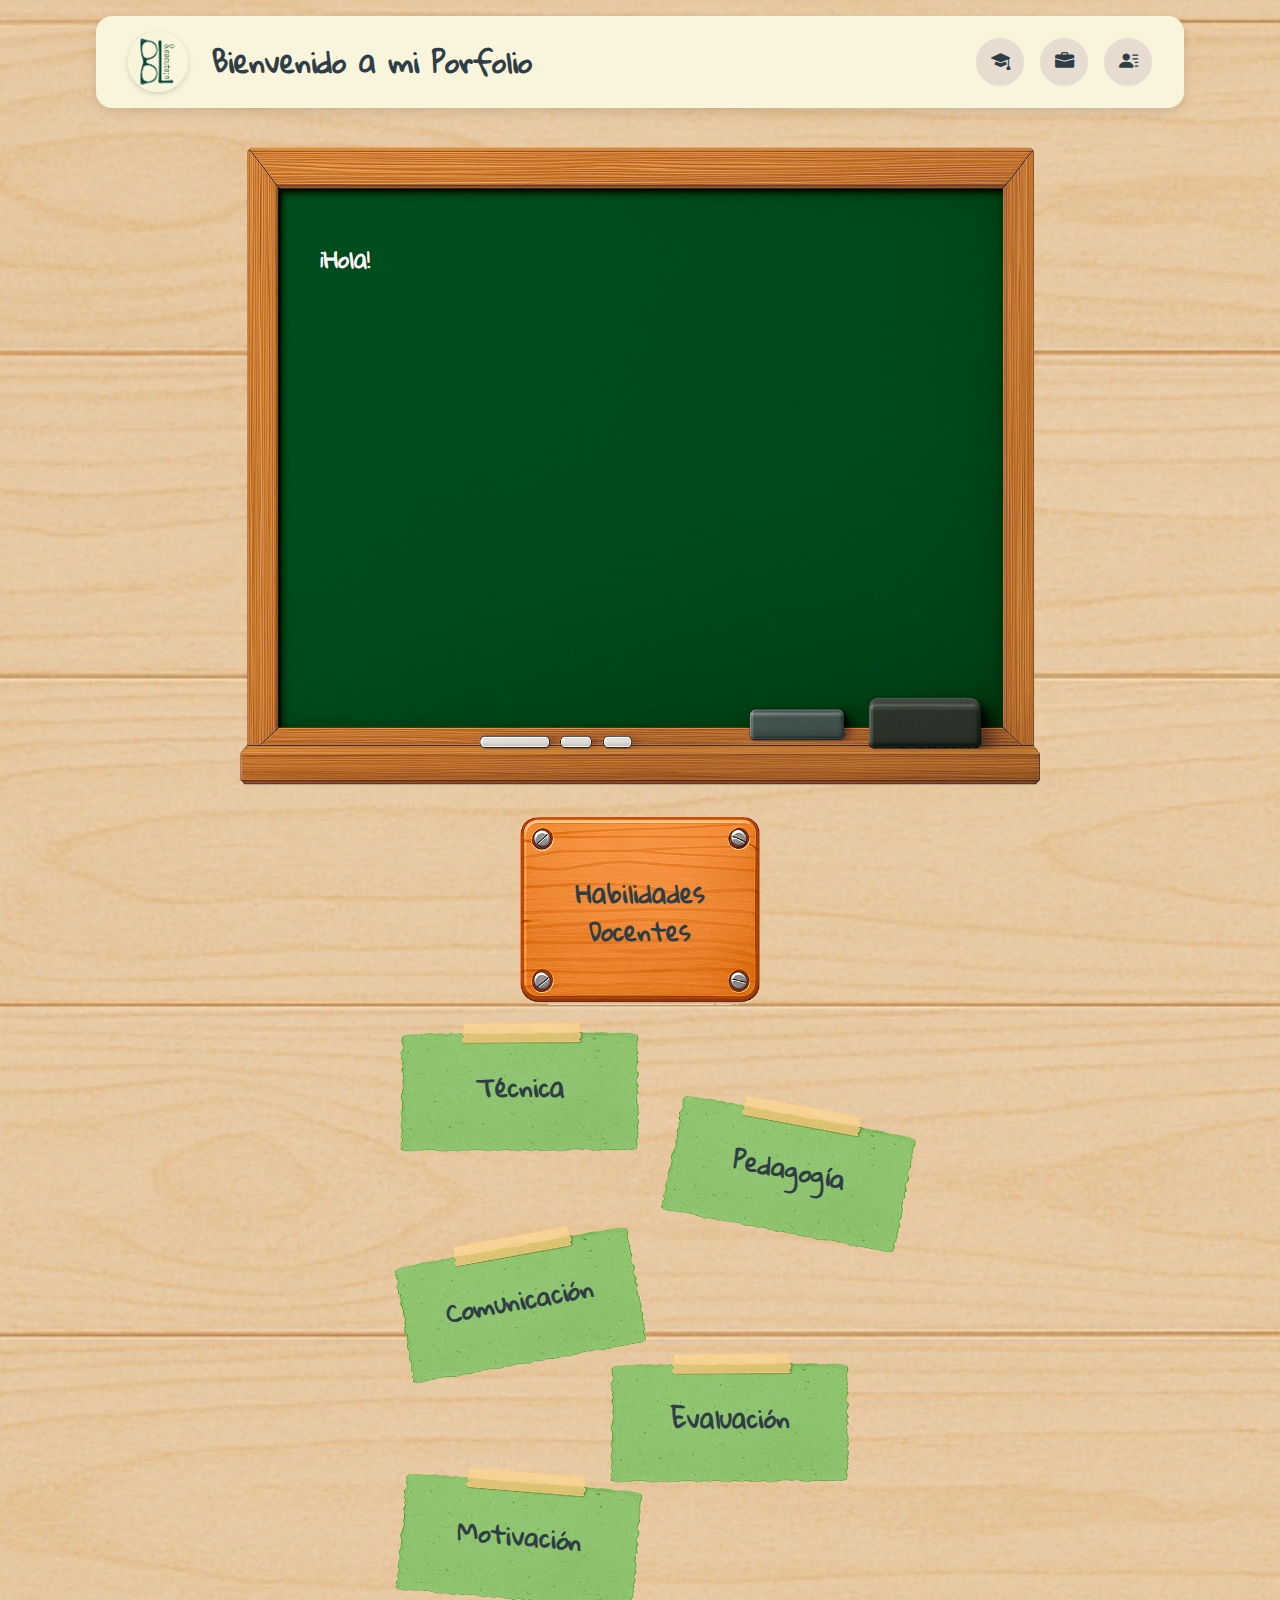
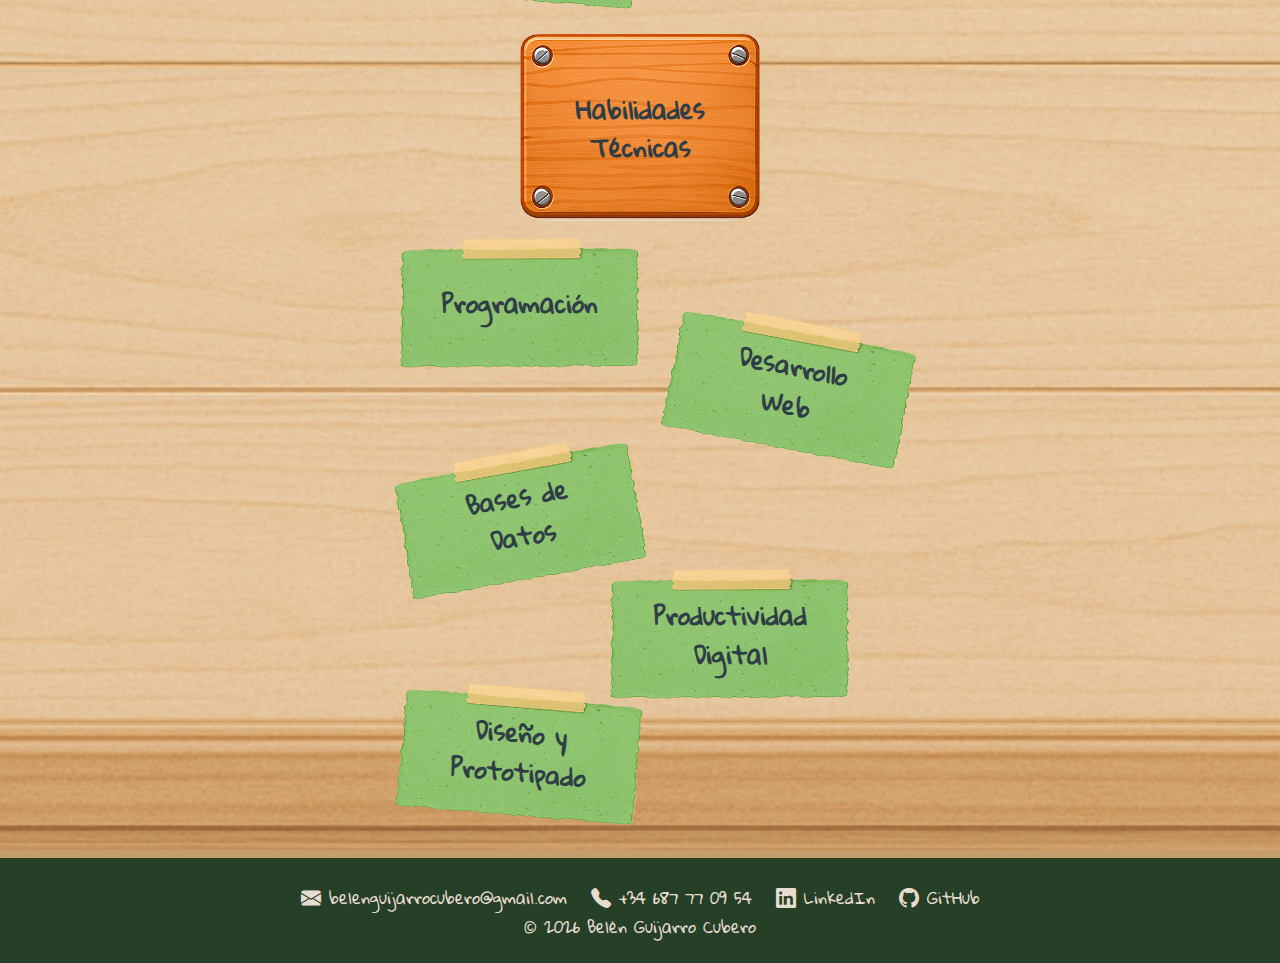
<file: index.html>
<!DOCTYPE html>
<html lang="es">

<head>
  <meta charset="UTF-8" />
  <meta name="viewport" content="width=device-width, initial-scale=1.0" />
  <title>Belén Guijarro Cubero CV</title>
  <link rel="stylesheet" href="https://cdn.jsdelivr.net/npm/bootstrap-icons@1.10.5/font/bootstrap-icons.css" />
  <link rel="stylesheet" href="css/styles.css" />
</head>

<body>

  <header class="main-header">
    <div class="avatar-container">
      <a href="index.html"><img src="img/logo.png" alt="Logo Belén"></a>
    </div>
    <h1 class="header-title">Bienvenido a mi Porfolio</h1>
    <nav class="main-nav">
      <ul>
        <li><a href="educacion.html" aria-label="Formación"> <i class="bi bi-mortarboard-fill"></i></a></li>
        <li><a href="trabajo.html" aria-label="Experiencia"><i class="bi bi-briefcase-fill"></i></a></li>
        <li><a href="doc/CVBelenGuijarroCubero.pdf" target="_blank" aria-label="Descargar CV"><i
              class="bi bi-person-lines-fill"></i></a></li>
      </ul>
    </nav>
  </header>

  <main>
    <div id="layout">
      <div id="izquierda" class="contenedor-lateral">
        <div id="tablon-container">
          <img src="./img/tablon.png" alt="Pizarra" class="pizarra-img">
          <h2 class="titulo-lateral">Habilidades Docentes</h2>
        </div>
        <div class="post-it post" data-title="Técnica"
          data-description="He adquirido competencias técnicas gracias a una formación especializada en Desarrollo de Aplicaciones Web. Estas habilidades las he aplicado como programadora en Tamgran, empresa dedicada al desarrollo web, y como formadora en los últimos años, adaptando los contenidos a distintos niveles de dominio de las tecnologías según las necesidades de cada proyecto o alumno.">
          <img src="./img/posit.png" alt="Pizarra" class="pizarra-img">
          <h2 class="titulo-lateral Habilidades">Técnica</h2>
        </div>
        <div class="post-it1 post" data-title="Pedagogía"
          data-description="Mi enfoque pedagógico se apoya en metodologías activas donde el estudiante es el protagonista. A lo largo de estos años, he ido formándome en distintos cursos y seminarios sobre educación, y he puesto en práctica todo lo aprendido durante mi experiencia como formadora. En competencias digitales, me gusta que el aprendizaje sea sobre todo práctico: que cada persona experimente, pruebe herramientas y resuelva situaciones reales. Siempre que puedo, incluyo juegos y dinámicas atractivas que ayuden a motivar y hacer más amenas las clases.">
          <img src="./img/posit.png" alt="Pizarra" class="pizarra-img">
          <h2 class="titulo-lateral Habilidades">Pedagogía</h2>
        </div>
        <div class="post-it2 post" data-title="Comunicación"
          data-description="Para mí, la comunicación clara y empática es clave en cualquier proceso de aprendizaje. Me esfuerzo en adaptar mi forma de expresarme a cada persona y situación, creando un ambiente de confianza donde todo el mundo se sienta cómodo para participar y preguntar. Esta habilidad la he desarrollado también gracias a los años que he trabajado de cara al público, donde aprendí la importancia de escuchar y transmitir los mensajes con claridad.">
          <img src="./img/posit.png" alt="Pizarra" class="pizarra-img">
          <h2 class="titulo-lateral Habilidades">Comunicación</h2>
        </div>
        <div class="post-it3 post" data-title="Evaluación"
          data-description="Desarrollo sistemas de evaluación continua y formativa que permiten medir el progreso real del alumnado y acompañar su aprendizaje de manera personalizada. Me gusta ofrecer retroalimentación constructiva y clara, que les ayude a identificar sus fortalezas y a seguir mejorando día a día.">
          <img src="./img/posit.png" alt="Pizarra" class="pizarra-img">
          <h2 class="titulo-lateral Habilidades">Evaluación</h2>
        </div>
        <div class="post-it4 post" data-title="Motivación" data-description="Para mí, motivar a las personas es fundamental. Me gusta ayudarles a descubrir lo que pueden lograr y hacer que se sientan capaces. Suelo usar actividades prácticas y dinámicas que despierten su interés y les animen a participar con ganas. Creo que aprender debe ser algo positivo y que cada persona se sienta acompañada en el proceso.

">
          <img src="./img/posit.png" alt="Pizarra" class="pizarra-img">
          <h2 class="titulo-lateral Habilidades">Motivación</h2>
        </div>
      </div>
      <div id="pizarra-container">
        <picture>
          <source media="(max-width: 768px)" srcset="./img/pantallaMovil.png">
          <img src="./img/pizarraAlargada.png" alt="Pizarra" class="pizarra-img" id="imagenPizarra">
        </picture>
        <div id="pizarra">
          <h2 id="line1"></h2>
          <p id="line2"></p>
          <p id="line3"></p>
          <p id="line4"></p>
        </div>
      </div>
      <div id="derecha" class="contenedor-lateral">
        <div id="tablon-container">
          <img src="./img/tablon.png" alt="Pizarra" class="pizarra-img">
          <h2 class="titulo-lateral">Habilidades Técnicas</h2>
        </div>
        <div class="post-it post" data-title="Programación"
          data-description="Tengo experiencia en desarrollo con Java, Python, JavaScript y PHP. Con Python he trabajado principalmente en desarrollo web usando el framework Django, creando aplicaciones completas con gestión de datos y paneles de administración. En Java he realizado proyectos que van desde ejercicios básicos hasta aplicaciones conectadas con bases de datos. Con PHP he desarrollado sitios web tanto en PHP puro como utilizando Laravel, lo que me ha permitido trabajar con estructuras más avanzadas y ordenadas. JavaScript es el lenguaje que más disfruto, y con él he creado numerosas interacciones con el navegador y el DOM, además de trabajar con peticiones fetch para integrar APIs y mejorar la experiencia de usuario. Siempre procuro aplicar buenas prácticas de programación y adaptarme a las necesidades de cada proyecto.">
          <img src="./img/posit.png" alt="Pizarra" class="pizarra-img">
          <h2 class="titulo-lateral Habilidades">Programación</h2>
        </div>
        <div class="post-it1 post" data-title="Desarrollo Web"
          data-description="Tengo experiencia en desarrollo web creando proyectos completos que integran tanto la parte visual como la funcionalidad. Trabajo con HTML y CSS para construir estructuras claras y diseños adaptativos, cuidando la accesibilidad y la experiencia de usuario. Estos conocimientos los combino con JavaScript para crear interacciones dinámicas en el navegador, y con frameworks como Django (Python) y Laravel (PHP) para desarrollar aplicaciones más complejas con bases de datos. Además, utilizo herramientas como Figma y Canva para diseñar prototipos y organizar los contenidos antes de llevarlos a producción. Siempre procuro adaptar cada proyecto a las necesidades concretas, aplicando buenas prácticas y un enfoque práctico orientado a resultados.">
          <img src="./img/posit.png" alt="Pizarra" class="pizarra-img">
          <h2 class="titulo-lateral Habilidades">Desarrollo Web</h2>
        </div>
        <div class="post-it2 post" data-title="Bases de Datos"
          data-description="Tengo experiencia en la gestión de bases de datos SQL, trabajando con sentencias DML y DDL para crear, modificar y mantener estructuras de datos de forma eficiente y segura. He diseñado y administrado bases de datos que dan soporte a aplicaciones web, gestionando el almacenamiento de información, la creación de relaciones entre tablas y el control de acceso a los datos según las necesidades de cada proyecto.">
          <img src="./img/posit.png" alt="Pizarra" class="pizarra-img">
          <h2 class="titulo-lateral Habilidades">Bases de Datos</h2>
        </div>
        <div class="post-it3 post" data-title="Productividad Digital"
          data-description="Tengo experiencia en el uso de herramientas de productividad digital, adaptando los recursos según el nivel de cada persona o grupo. Para quienes están empezando, suelo trabajar con la suite de Google (Gmail, Drive, Documentos, Hojas de cálculo y Formularios) por su facilidad de uso y accesibilidad. A nivel más avanzado, combino estas herramientas con aplicaciones y entornos colaborativos como Trello, GitHub, Notion o Canva, que permiten organizar proyectos, gestionar tareas en equipo, compartir información y optimizar procesos de trabajo de manera más completa.">
          <img src="./img/posit.png" alt="Pizarra" class="pizarra-img">
          <h2 class="titulo-lateral Habilidades">Productividad Digital</h2>
        </div>
        <div class="post-it4 post" data-title="Prototipado y Diseño"
          data-description="Me gusta trabajar el prototipado y el diseño como parte fundamental de cualquier proyecto web. Utilizo Figma para crear prototipos interactivos y definir la apariencia de las páginas, y combino estas maquetas con herramientas como Canva según las necesidades de cada proyecto. Esto me permite preparar diseños claros, visuales y fáciles de implementar.">
          <img src="./img/posit.png" alt="Pizarra" class="pizarra-img">
          <h2 class="titulo-lateral Habilidades">Diseño y Prototipado</h2>
        </div>
      </div>
    </div>
    <div id="modal" class="modal">
      <div class="modal-content">
        <span class="close">&times;</span>
        <h2 id="modal-title"></h2>
        <p id="modal-description"></p>
      </div>
    </div>
  </main>
  <footer class="pie-pagina">
    <div class="pie-contenido">
      <div class="contacto">
        <a href="mailto:belenguijarrocubero@gmail.com"><i class="bi bi-envelope-fill"></i>
          belenguijarrocubero@gmail.com</a>
        <a href="tel:+34687770954"><i class="bi bi-telephone-fill"></i> +34 687 77 09 54</a>
        <a href="www.linkedin.com/in/beguik" target="_blank" rel="noopener"><i class="bi bi-linkedin"></i> LinkedIn</a>
        <a href="https://github.com/beguik" target="_blank" rel="noopener"><i class="bi bi-github"></i> GitHub</a>
      </div>
    </div>
    <div class="pie-copy">
      &copy; <span id="anio">2025</span> Belén Guijarro Cubero
    </div>
  </footer>
  <script src="miScript.js"></script>
  <script>
    document.getElementById('anio').textContent = new Date().getFullYear();
  </script>
</body>

</html>
</file>
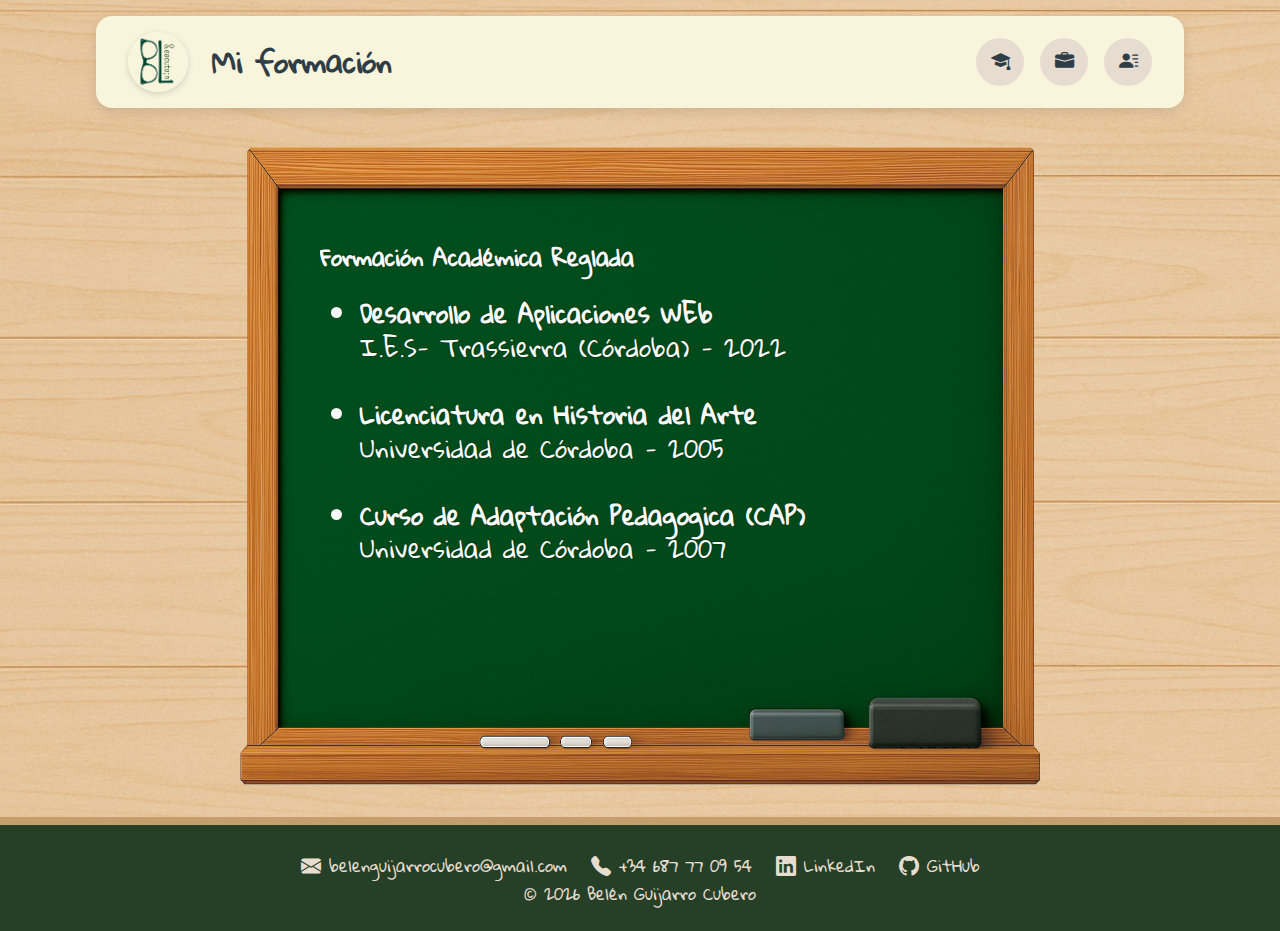
<file: educacion.html>
<!DOCTYPE html>
<html lang="es">

<head>
  <meta charset="UTF-8" />
  <meta name="viewport" content="width=device-width,initial-scale=1.0" />
  <title>Formación – Belén Guijarro</title>
  <link rel="stylesheet" href="https://cdn.jsdelivr.net/npm/bootstrap-icons@1.10.5/font/bootstrap-icons.css" />
  <link rel="stylesheet" href="css/styles.css" />
</head>

<body>
  <header class="main-header">
    <div class="avatar-container">
      <a href="index.html"><img src="img/logo.png" alt="Logo Belén"></a>
    </div>
    <h1 class="header-title">Mi formación</h1>
    <nav class="main-nav">
      <ul>
        <li><a href="educacion.html" aria-label="Formación"> <i class="bi bi-mortarboard-fill"></i></a></li>
        <li><a href="trabajo.html" aria-label="Experiencia"><i class="bi bi-briefcase-fill"></i></a></li>
        <li><a href="doc/CVBelenGuijarroCubero.pdf" target="_blank" aria-label="Descargar CV"><i
              class="bi bi-person-lines-fill"></i></a></li>
      </ul>
    </nav>
  </header>

  <main>
    <div id="layout">
      <div id="pizarra-container">
         <picture>
          <source media="(max-width: 768px)" srcset="img/pantallaMovil.png">
          <img src="img/pizarraAlargada.png" alt="Pizarra" class="pizarra-img" id="imagenPizarra">
        </picture>
        <div id="pizarra" class="texto">
          <h2>Formación Académica Reglada</h2>
          <ul>
            <li><strong> Desarrollo de Aplicaciones WEb </strong><br /> I.E.S- Trassierra (Córdoba) - 2022</li><br />
            <li><strong>Licenciatura en Historia del Arte </strong><br />Universidad de Córdoba - 2005</li><br />
            <li><strong>Curso de Adaptación Pedagogica (CAP)</strong> <br /> Universidad de Córdoba - 2007</li>
          </ul>
        </div>
      </div>
    </div>
  </main>

  <footer class="pie-pagina">
    <div class="pie-contenido">
      <div class="contacto">
        <a href="mailto:belenguijarrocubero@gmail.com">
          <i class="bi bi-envelope-fill"></i>
          belenguijarrocubero@gmail.com
        </a>
        <a href="tel:+34687770954">
          <i class="bi bi-telephone-fill"></i>
          +34 687 77 09 54
        </a>
        <a href="https://www.linkedin.com/in/beguik" target="_blank">
          <i class="bi bi-linkedin"></i>
          LinkedIn
        </a>
        <a href="https://github.com/beguik" target="_blank">
          <i class="bi bi-github"></i>
          GitHub
        </a>
      </div>
    </div>
    <div class="pie-copy">
      &copy; <span id="anio"></span> Belén Guijarro Cubero
    </div>
  </footer>

  <script src="miScript.js"></script>
  <script>
    document.getElementById('anio').textContent = new Date().getFullYear();
  </script>
</body>

</html>
</file>
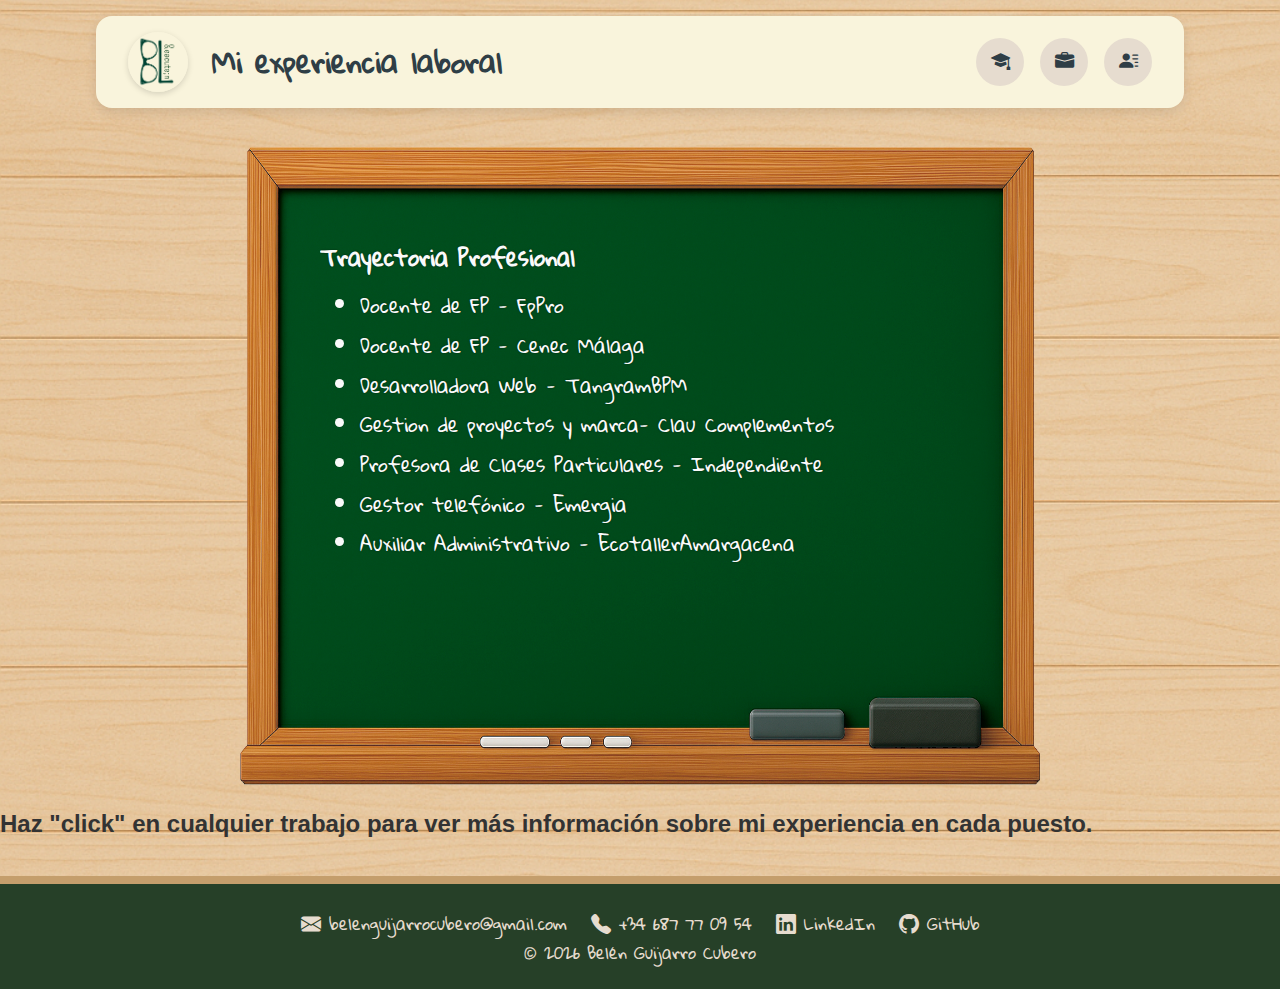
<file: trabajo.html>
<!DOCTYPE html>
<html lang="es">

<head>
    <meta charset="UTF-8" />
    <meta name="viewport" content="width=device-width,initial-scale=1.0" />
    <title>Trabajo – Belén Guijarro</title>
    <link rel="stylesheet" href="https://cdn.jsdelivr.net/npm/bootstrap-icons@1.10.5/font/bootstrap-icons.css" />
    <link rel="stylesheet" href="./css/styles.css" />
</head>

<body>
    <header class="main-header">
        <div class="avatar-container">
            <a href="index.html"><img src="img/logo.png" alt="Logo Belén"></a>
        </div>
        <h1 class="header-title">Mi experiencia laboral</h1>
        <nav class="main-nav">
            <ul>
                <li><a href="educacion.html" aria-label="Formación"> <i class="bi bi-mortarboard-fill"></i></a></li>
                <li><a href="trabajo.html" aria-label="Experiencia"><i class="bi bi-briefcase-fill"></i></a></li>
                <li><a href="doc/CVBelenGuijarroCubero.pdf" target="_blank" aria-label="Descargar CV"><i
                            class="bi bi-person-lines-fill"></i></a></li>
            </ul>
        </nav>
    </header>

    <main>
        <div id="layout">
            <div id="pizarra-container">
                <picture>
                    <source media="(max-width: 768px)" srcset="./img/PantallaMuyAlargada.png">
                    <img src="./img/pizarraAlargada.png" alt="Pizarra" class="pizarra-img" id="imagenPizarra">
                </picture>
                <div id="pizarra" class="texto">
                    <h2>Trayectoria Profesional</h2>
                    <ul id="listaTrabajos">
                        <li data-panel="FpPro">Docente de FP - FpPro </li>
                        <li data-panel="Cenec">Docente de FP - Cenec Málaga </li>
                        <li data-panel="TangramBPM">Desarrolladora Web - TangramBPM </li>
                        <li data-panel="Clau">Gestion de proyectos y marca- Clau Complementos</li>
                        <li data-panel="Clases">Profesora de Clases Particulares - Independiente</li>
                        <li data-panel="Emergia">Gestor telefónico - Emergia </li>
                        <li data-panel="EcoTaller">Auxiliar Administrativo - EcotallerAmargacena </li>
                    </ul>
                </div>
            </div>
        </div>
        <div class="info-panels">
            <div class="info-panel" id="FpPro">
                <h3>Docente de FP (CFGS DAW)– Fpro</h3>
                <p class="info-fecha"><strong>Octubre 2024 – Actualidad</strong></p>
                <h4>Asignaturas Impartidas</h4>
                <ul>
                    <li>Desarrollo de Aplicaciones Web en Entorno Cliente</li>
                    <li>Bases de Datos</li>
                </ul>
                <h4>Responsabilidades Clave</h4>
                <ul>
                    <li>Diseño y actualización de los planes de estudio según el currículo oficial.</li>
                    <li>Creación de materiales didácticos interactivos (ejercicios, guías y proyectos).</li>
                    <li>Evaluación continua y feedback individualizado para mejorar el rendimiento del alumnado.</li>
                    <li>Coordinación de prácticas en empresas colaboradoras y tutorías de proyecto fin de grado.</li>
                </ul>
            </div>

            <div class="info-panel" id="Cenec">
                <h3>Docente de FP (CFGS DAW) – Cenec Málaga</h3>
                <p class="info-fecha"><strong>Octubre 2023 – Actualidad</strong></p>
                <h4>Asignaturas Impartidas</h4>
                <ul>
                    <li>Programación (Java)</li>
                    <li>Desarrollo Web en Entorno Cliente</li>
                    <li>Diseño de Aplicaciones Web</li>
                    <li>Despliegue de Aplicaciones Web</li>
                    <li>HLC (Curso 2023/24)</li>
                    <li>Digitalización (Curso 2024/25)</li>
                </ul>

                <h4>Responsabilidades Clave</h4>
                <ul>
                    <li>Adaptación y despliegue de entornos de desarrollo basados en Java y frameworks web.</li>
                    <li>Creación de laboratorios prácticos de front-end con HTML, CSS y JavaScript.</li>
                    <li>Guía en el uso de herramientas de gestión de versiones y despliegue continuo.</li>
                    <li>Diseño de casos de estudio para digitalización de procesos y gestión documental.</li>
                    <li>Monitorización del progreso y atención personalizada a alumnos en tutorías.</li>
                </ul>
            </div>

            <div class="info-panel" id="TangramBPM">
                <h3>Desarrolladora Web – TangramBPM</h3>
                <p class="info-fecha"><strong>Marzo 2022 – Marzo 2023</strong></p>
                <h4>Tecnologías y Herramientas</h4>
                <ul>
                    <li>Python (Django Framework)</li>
                    <li>HTML5, CSS3, JavaScript</li>
                    <li>REST API y Django ORM</li>
                    <li>Git / GitHub para control de versiones</li>
                </ul>
                <h4>Responsabilidades Clave</h4>
                <ul>
                    <li>Recolección de requisitos de demandas de clientes.</li>
                    <li>Diseño e implementación de nuevas funcionalidades en el sistema ERP.</li>
                    <li>Mantenimiento y optimización de módulos back-end con Django.</li>
                    <li>Integración de servicios externos y APIs REST.</li>
                </ul>

            </div>

            <div class="info-panel" id="Clau">
                <h3>Responsable de Proyectos e Imagen de Marca – Clau Complementos</h3>
                <p class="info-fecha"><strong>Mayo 2010 – Junio 2022</strong></p>

                <h4>Etapas</h4>
                <ul>
                    <li><strong>Asalariada</strong>: atención al cliente, gestión de almacén y pedidos.</li>
                    <li><strong>Autónoma</strong>: rediseño de procesos productivos; gestión de marca en web, redes
                        sociales y marketplaces.</li>
                </ul>
                <h4>Funciones Principales</h4>
                <ul>
                    <li>Atención y soporte al cliente.</li>
                    <li>Diseño y fabricación de productos textiles bordados.</li>
                    <li>Gestión integral de la imagen de marca en la web y redes sociales.</li>
                    <li>Planificación y seguimiento de campañas en marketplaces.</li>
                </ul>

            </div>

            <div class="info-panel" id="Clases">
                <h3>Profesora de Clases Particulares – Independiente</h3>
                <p class="info-fecha"><strong>2003 – 2010</strong></p>
                <h4>Asignaturas Impartidas</h4>
                <ul>
                    <li>Lengua y Literatura</li>
                    <li>Matemáticas</li>
                    <li>Historia (ESO y Bachillerato)</li>
                    <li>Historia del Arte</li>
                </ul>

                <h4>Funciones Principales</h4>
                <ul>
                    <li>Diseño de sesiones personalizadas según nivel y estilo de aprendizaje.</li>
                    <li>Preparación exhaustiva para exámenes de ESO y la prueba de acceso a Bachillerato.</li>
                    <li>Elaboración de material didáctico y ejercicios de refuerzo.</li>
                    <li>Seguimiento individualizado y feedback continuo para consolidar conocimientos.</li>
                </ul>
            </div>

            <div class="info-panel" id="Emergia">
                <h3>Gestor Telefónico – Emergia</h3>
                <p class="info-fecha"><strong>Diciembre 2009 – Marzo 2010</strong></p>
                <h4>Responsabilidades Principales</h4>
                <ul>
                    <li>Recepción y gestión de llamadas entrantes de usuarios de Endesa.</li>
                    <li>Resolución de incidencias técnicas y administrativas.</li>
                    <li>Proporcionar información sobre facturación, contratos y servicios.</li>
                    <li>Registro detallado de cada interacción en el sistema CRM.</li>
                    <li>Escalado de casos complejos a los equipos de back-office.</li>
                </ul>
            </div>
            <div class="info-panel" id="EcoTaller">
                <h3>Auxiliar Administrativo – Ecotaller Amargacena</h3>
                <p class="info-fecha"><strong>Agosto 2007 – Diciembre 2008</strong></p>
                <h4>Funciones Principales</h4>
                <ul>
                    <li>Gestión completa de la facturación: emisión y archivo de facturas de clientes y proveedores.
                    </li>
                    <li>Coordinación de inspecciones en la ITV: preparación de vehículos, traslado y seguimiento de
                        resultados.</li>
                    <li>Control y aprovisionamiento de recambios: seguimiento de stock, pedidos a proveedores y
                        recepción de mercancía.</li>
                    <li>Atención telefónica y presencial a clientes para resolver dudas sobre presupuestos y
                        reparaciones.</li>
                </ul>
            </div>
        </div>
<h2 class="instruccion-trabajos">
 Haz "click" en cualquier trabajo para ver más información sobre mi experiencia en cada puesto.
</h2>
    </main>

    <footer class="pie-pagina">
        <div class="pie-contenido">
            <div class="contacto">
                <a href="mailto:belenguijarrocubero@gmail.com">
                    <i class="bi bi-envelope-fill"></i>
                    belenguijarrocubero@gmail.com
                </a>
                <a href="tel:+34687770954">
                    <i class="bi bi-telephone-fill"></i>
                    +34 687 77 09 54
                </a>
                <a href="https://www.linkedin.com/in/beguik" target="_blank">
                    <i class="bi bi-linkedin"></i>
                    LinkedIn
                </a>
                <a href="https://github.com/beguik" target="_blank">
                    <i class="bi bi-github"></i>
                    GitHub
                </a>
            </div>
        </div>
        <div class="pie-copy">
            &copy; <span id="anio"></span> Belén Guijarro Cubero
        </div>
    </footer>

    <script src="./miScript.js"></script>
    <script>
        document.getElementById('anio').textContent = new Date().getFullYear();
    </script>
</body>

</html>
</file>
<file: css/styles.css>
@font-face {
  font-family: 'Chalky';
  src: url('../fuentes/GloriaHallelujah-Regular.ttf') format('truetype');
  font-weight: normal;
  font-style: normal;
}

html,
body {
  margin: 0;
  padding: 0;
  width: 100%;
  min-height: 100vh;
}

body {
  background: url('../img/fondo.png') no-repeat center top;
  background-size: cover;
  font-family: 'Arial', sans-serif;
  color: #333;
  line-height: 1.6;
}

/* ----- HEADER ----- */
.main-header {
  display: flex;
  align-items: center;
  justify-content: space-between;
  background: #F9F4DC;
  padding: 1rem 2rem;
  border-radius: 1rem;
  box-shadow: 0 4px 12px rgba(0, 0, 0, 0.1);
  margin: 1rem auto;
  width: 80%;
}

/* HEADER-Avatar */
.avatar-container {
  flex-shrink: 0;
  width: 60px;
  height: 60px;
  border-radius: 50%;
  overflow: hidden;
  box-shadow: 0 2px 6px rgba(0, 0, 0, 0.15);
}

.avatar-container img {
  width: 100%;
  height: 100%;
  object-fit: cover;
}

/* HEADER-Nombre */
.header-title {
  flex-grow: 1;
  margin: 0 1.5rem;
  font-family: 'Chalky', sans-serif;
  font-size: 1.75rem;
  color: #2F3E46;
}

/* HEADER-Navegación */
.main-nav ul {
  list-style: none;
  display: flex;
  gap: 1rem;
  margin: 0;
  padding: 0;
}

.main-nav a i {
  font-size: 1.2rem;
  color: #2F3E46;
}

.main-nav a {
  display: flex;
  align-items: center;
  justify-content: center;
  width: 48px;
  height: 48px;
  background: #E6DCCF;
  border-radius: 50%;
  text-decoration: none;
  transition: background 0.2s;
}

.main-nav a:hover {
  background: #D3C5AC;
}

/* ----- MAIN ----- */
/* MAIN-contenedor principal */
#layout {
  display: flex;
  flex-direction: row;
  justify-content: center;
  align-items: stretch;
  gap: 1.5rem;
  width: 90%;
  max-width: 2040px;
  margin: 0 auto;
}

/* MAIN-contenedores laterales */
#izquierda,
#derecha {
  flex: 0 0 20%;
  margin-top: 5%;
  display: flex;
  align-items: center;
  justify-content: center;
  flex-direction: column;
  justify-content: flex-start;
}

#tablon-container {
  display: block;
  height: auto;
  margin: 0;
  position: relative;
  width: 60%;
  box-sizing: border-box;
  margin-bottom: 1rem;
}

.titulo-lateral {
  position: absolute;
  top: 50%;
  left: 50%;
  transform: translate(-50%, -50%);
  margin: 0;
  z-index: 1;
  pointer-events: none;
  font-family: 'Chalky', sans-serif;
  font-size: 1.2rem;
  text-align: center;
  margin-bottom: 1rem;
  color: #2F3E46;

}

.Habilidades {
  font-size: 1rem;
}

/* MAIN-contenedores laterales-post-it */
.post-it {
  width: 50%;
  margin-left: -40%;
  transform-origin: center center;
  transform: rotate(0deg);
}

.post-it1 {
  width: 50%;
  margin-left: 50%;
  margin-top: -8%;
  transform-origin: center center;
  transform: rotate(11deg);
}

.post-it2 {
  width: 50%;
  margin-left: -40%;
  margin-top: 0%;
  transform-origin: center center;
  transform: rotate(-10deg);
}

.post-it3 {
  width: 50%;
  margin-left: 30%;
  margin-top: -2%;
  transform-origin: center center;
  transform: rotate(0deg);
}

.post-it4 {
  width: 50%;
  margin-left: -40%;
  margin-top: -2%;
  transform-origin: center center;
  transform: rotate(5deg);
}

/*MAIN-ContenedorCentral-pizarra-*/

#pizarra-container {
  position: relative;
  padding-top: 2%;
  flex: 0 0 70%;
  max-width: 800px;
  position: relative;
  overflow: hidden;
}

.pizarra-img {
  display: block;
  width: 100%;
  height: block;
}

#pizarra {
  position: absolute;
  top: 15%;
  left: 10%;
  width: 80%;
  height: 80%;
  font-family: 'Chalky', sans-serif;
  font-size: 1.5rem;
  color: #fafafa;
  text-shadow: 0 0 2px rgba(0, 0, 0, 0.5);
  box-sizing: border-box;
  overflow: hidden;
}

/*----Modal--*/
.modal {
  display: none;
  position: fixed;
  z-index: 999;
  left: 0;
  top: 0;
  width: 100%;
  height: 100%;
  overflow: auto;
  background-color: rgba(0, 0, 0, 0.6);
}

.modal-content {
  background-color: #d8f5d0;
  margin: 10% auto;
  padding: 20px;
  border: 4px solid #e67e22;
  border-radius: 10px;
  width: 80%;
  max-width: 500px;
  box-shadow: 0 0 15px rgba(0, 0, 0, 0.3);
  font-family: "Segoe UI", Tahoma, Geneva, Verdana, sans-serif;
  color: #333;
  transition: all 0.3s ease;
}

.modal-content h2 {
  margin-top: 0;
  color: #333;
  font-size: 1.6em;
}

.modal-content p {
  font-size: 1.1em;
  line-height: 1.5;
}

.close {
  color: #aaa;
  float: right;
  font-size: 28px;
  font-weight: bold;
  cursor: pointer;
}


/* ----- FOOTER----- */
.pie-pagina {
  background: #264028;
  color: #D3C5AC;
  font-family: 'Chalky', sans-serif;
  padding: 1.5rem 2rem;
  margin-top: 2rem;
  text-align: center;
  border-top: 8px solid #C49E6C;
}

.pie-pagina .pie-contenido {
  display: flex;
  justify-content: center;
  align-items: center;
}

.pie-pagina .contacto {
  display: flex;
  flex-wrap: wrap;
  gap: 1.5rem;
  justify-content: center;
  align-items: center;
}

.pie-pagina .contacto a {
  display: flex;
  align-items: center;
  gap: 0.5rem;
  color: #E6DCCF;
  text-decoration: none;
  font-size: 1rem;
  transition: color 0.2s;
}

.pie-pagina .contacto a i {
  font-size: 1.25rem;
}

.pie-pagina .contacto a:hover {
  color: #fafafa;
}

.pie-copy {
  color: #E6DCCF;
}

/*estudios*/
.texto {
  font-size: 1rem;
  line-height: 1.4;
}


/*--Página Trabajo--*/

#listaTrabajos {
  font-size: 1.2rem;
}

#listaTrabajos li {
  margin-bottom: 0.8rem;
}

.info-panel {
  position: absolute;
  width: 400px;
  top: 15%;
  display: none;
  background: rgba(255, 255, 255, 0.9);
  color: #2F3E46;
  padding: 1rem;
  margin-bottom: 1rem;
  border-radius: 0.5rem;
  box-shadow: 0 4px 8px rgba(0, 0, 0, 0.2);
}

.info-panel:nth-of-type(odd) {
  right: -320px;
  transition: right 0.3s ease;
}

.info-panel:nth-of-type(odd).active {
  display: block;
  right: 10px;
}

.info-panel:nth-of-type(even) {
  left: -320px;
  transition: left 0.3s ease;
}

.info-panel:nth-of-type(even).active {
  display: block;
  left: 10px;
}



/*--RESPONSIVIDAD--*/

@media (max-width: 1300px) {
  #layout {
    flex-direction: column;
    align-items: center;
    gap: 2rem;
  }

  #pizarra-container {
    order: 1;
    flex: none;
    width: 90%;
    max-width: 800px;
  }

  #izquierda {
    order: 2;
    flex: none;
    width: 90%;
    max-width: 600px;
    margin: 0 auto;
  }

  #tablon-container {
    width: 40%;
  }

  .post-it,
  .post-it1,
  .post-it2,
  .post-it3,
  .post-it4 {
    width: 40%;
  }

  #derecha {
    order: 3;
    flex: none;
    width: 90%;
    max-width: 600px;
    margin: 0 auto;
  }

  #izquierda .titulo-lateral,
  #derecha .titulo-lateral {
    font-size: 1.5rem;
  }

  #izquierda .lista-etiquetas .etiqueta,
  #derecha .lista-etiquetas .etiqueta {
    font-size: 1.2rem;
  }

  #pizarra h2 {
    font-size: 1.4rem;
  }

  #pizarra p {
    font-size: 1.3rem;
  }

}


@media (max-width: 740px) {
  #pizarra h2 {
    font-size: 1rem;
  }

  #pizarra p {
    font-size: 0.8rem;
  }
}

@media (max-width: 500px) {

  html {
    font-size: 14px;
  }

  .header-title {
    display: none;
  }


  .main-nav a i {
    font-size: 1.6rem;
  }

  #pizarra {
    font-size: 1.2rem;
  }

  #pizarra h2 {
    font-size: 1.6rem;
  }

  #pizarra p {
    font-size: 0.9rem;
  }

  .titulo-lateral {
    font-size: 1.3rem;
  }

  #layout {
    flex-direction: column;
    align-items: center;
    gap: 1.5rem;
  }

  #pizarra-container,
  #izquierda,
  #derecha {
    flex: none;
    width: 90%;
    max-width: 800px;
    margin: 0 auto;
  }

  .texto {
    font-size: 0.5rem;

  }

  #pizarra {
    top: 5%;
    font-size: 0.85rem;
  }
}
</file>
